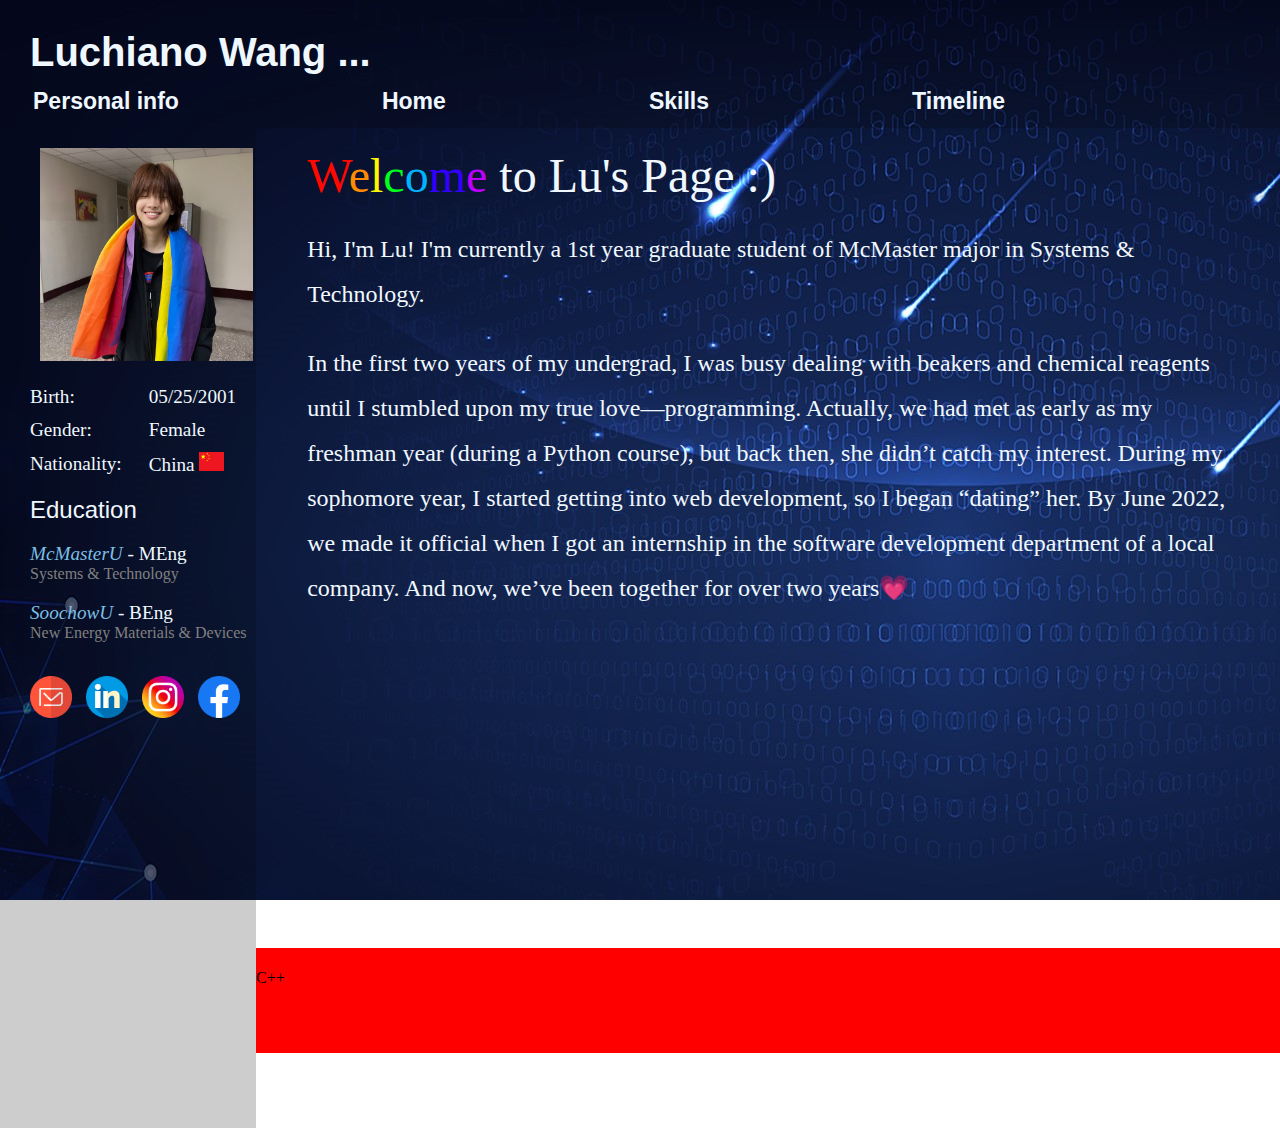
<file: index.html>
<!DOCTYPE html>
<html>
<head>
<link rel="stylesheet" href="web.css">
<title>Luchiano's Page</title>
<link rel="icon" type="image/png" href="icons/developer.png">
</head>
<body>

<div class="name">
    <h1 class="name_h1">Luchiano Wang ...</h1>
</div>

<div class="navigator">
    <table class="navi_table">
        <tr>
            <th class="navi_th">
                Personal info
            </th>
            <th class="navi_th">
            Home
            </th>
            <th class="navi_th">
            Skills
            </th>
            <th class="navi_th">
            Timeline
            </th>
        </tr>
    </table>
</div>

<div class="main">
    <table class="main_tb" style="width: 100%;">
        <tr class="main_tr" >
            <td class="info">
                    <img src="pics/Lu.pic.jpg" alt="Lu" width="212.594px" height="212.594px" style="padding-left: 40px; padding-bottom: 20px; padding-top: 20px;">
                    <table class="info_tb">
                        <tr>
                            <td class="info_td1">Birth:</td>
                            <td class="info_td2">05/25/2001</td>
                        </tr>
                        <tr>
                            <td class="info_td1">Gender:</td>
                            <td class="info_td2">Female</td>
                        </tr>
                        <tr>
                            <td class="info_td1">Nationality:</td>
                            <td class="info_td2">China <img src="pics/CN.png" alt="CN" height="19px" width="25px"></td>
                        </tr>
                    </table>

                    <p class="edu_p1">Education</p>
                    <p class="edu_p2">
                        <a href="https://www.mcmaster.ca/" style="font-style: italic;" target="_blank">McMasterU</a> - MEng
                        <p class="edu_p3">Systems & Technology</p>
                    </p>
                    <p class="edu_p2">
                        <a href="http://eng.suda.edu.cn/" style="font-style: italic;" target="_blank">SoochowU</a> - BEng
                        <p class="edu_p3">New Energy Materials & Devices</p>
                    </p>

                    <br>
                    <a href="mailto:wangq234@mcmaster.ca" target="_blank">
                        <img src="icons/email.png" alt="Email" style="width:42px;height:42px; padding-left: 30px;" >
                    </a>
                    <a href="https://www.linkedin.com/in/qi-wang-a14739328/" target="_blank">
                        <img src="icons/linkedin.png" alt="Linkedin" style="width:42px;height:42px; padding-left: 10px;">
                    </a>
                    <a href="https://www.instagram.com/wangtch_/" target="_blank">
                        <img src="icons/social.png" alt="IG" style="width:42px;height:42px; padding-left: 10px;">
                    </a>
                    <a href="https://www.facebook.com/profile.php?id=100079643147845" target="_blank">
                        <img src="icons/facebook.png" alt="Facebook" style="width:42px;height:42px; padding-left: 10px;">
                    </a>


            </td>
            <td class="content">
                <div class="Home">
                    <p class="Title"><span style="color: rgb(255, 8, 0);">W</span><span style="color: rgb(255, 140, 0);">e</span><span style="color: rgb(255, 247, 0);">l</span><span style="color: rgb(0, 255, 30);">c</span><span style="color: rgb(0, 179, 255);">o</span><span style="color: rgb(51, 0, 255);">m</span><span style="color: rgb(187, 0, 255);">e</span> to Lu's Page :)</p>
                    <p class="Home_p">
                        Hi, I'm Lu! I'm currently a 1st year graduate student of McMaster major in Systems & Technology. 
                    </p>
                    <p class="Home_p">
                        In the first two years of my undergrad, I was busy dealing with beakers and chemical reagents until I stumbled upon my true love—programming. Actually, we had met as early as my freshman year (during a Python course), but back then, she didn’t catch my interest. During my sophomore year, I started getting into web development, so I began “dating” her. By June 2022, we made it official when I got an internship in the software development department of a local company. And now, we’ve been together for over two years&#128151 
                    </p>
                </div>
                <div class="Skills">
                    <p>C++</p>
                </div>
            </td>
        </tr>
    </table>
</div>



</body>

</html>
</file>
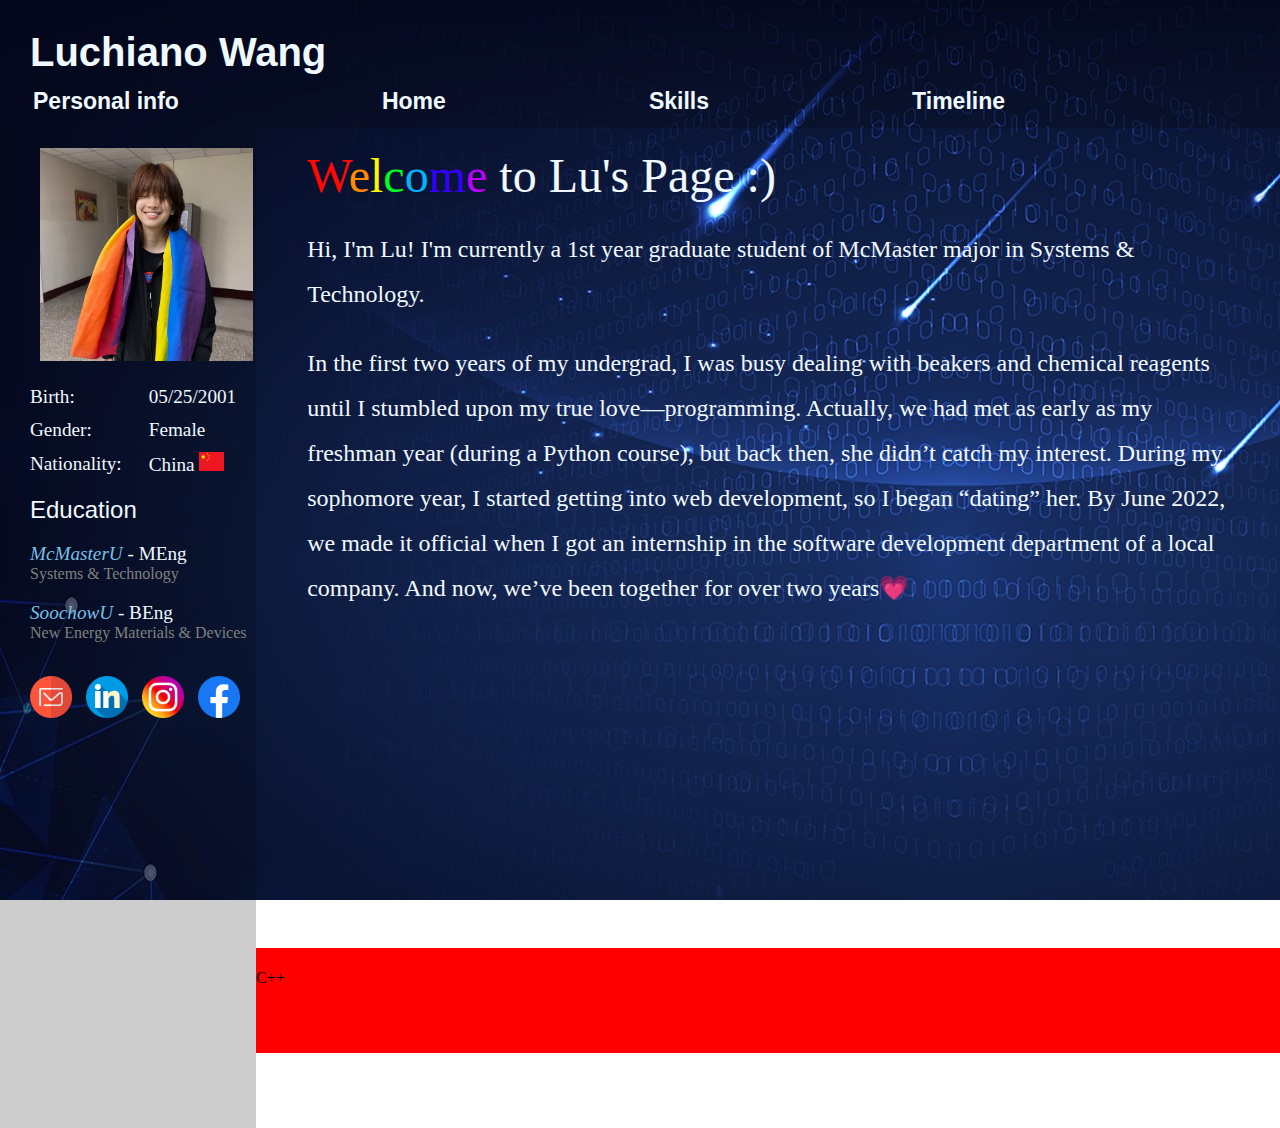
<file: web.html>
<!DOCTYPE html>
<html>
<head>
<link rel="stylesheet" href="web.css">
<title>Luchiano's Page</title>
<link rel="icon" type="image/png" href="icons/developer.png">
</head>
<body>

<div class="name">
    <h1 class="name_h1">Luchiano Wang</h1>
</div>

<div class="navigator">
    <table class="navi_table">
        <tr>
            <th class="navi_th">
                Personal info
            </th>
            <th class="navi_th">
            Home
            </th>
            <th class="navi_th">
            Skills
            </th>
            <th class="navi_th">
            Timeline
            </th>
        </tr>
    </table>
</div>

<div class="main">
    <table class="main_tb" style="width: 100%;">
        <tr class="main_tr" >
            <td class="info">
                    <img src="pics/Lu.pic.jpg" alt="Lu" width="212.594px" height="212.594px" style="padding-left: 40px; padding-bottom: 20px; padding-top: 20px;">
                    <table class="info_tb">
                        <tr>
                            <td class="info_td1">Birth:</td>
                            <td class="info_td2">05/25/2001</td>
                        </tr>
                        <tr>
                            <td class="info_td1">Gender:</td>
                            <td class="info_td2">Female</td>
                        </tr>
                        <tr>
                            <td class="info_td1">Nationality:</td>
                            <td class="info_td2">China <img src="pics/CN.png" alt="CN" height="19px" width="25px"></td>
                        </tr>
                    </table>

                    <p class="edu_p1">Education</p>
                    <p class="edu_p2">
                        <a href="https://www.mcmaster.ca/" style="font-style: italic;" target="_blank">McMasterU</a> - MEng
                        <p class="edu_p3">Systems & Technology</p>
                    </p>
                    <p class="edu_p2">
                        <a href="http://eng.suda.edu.cn/" style="font-style: italic;" target="_blank">SoochowU</a> - BEng
                        <p class="edu_p3">New Energy Materials & Devices</p>
                    </p>

                    <br>
                    <a href="mailto:wangq234@mcmaster.ca" target="_blank">
                        <img src="icons/email.png" alt="Email" style="width:42px;height:42px; padding-left: 30px;" >
                    </a>
                    <a href="https://www.linkedin.com/in/qi-wang-a14739328/" target="_blank">
                        <img src="icons/linkedin.png" alt="Linkedin" style="width:42px;height:42px; padding-left: 10px;">
                    </a>
                    <a href="https://www.instagram.com/wangtch_/" target="_blank">
                        <img src="icons/social.png" alt="IG" style="width:42px;height:42px; padding-left: 10px;">
                    </a>
                    <a href="https://www.facebook.com/profile.php?id=100079643147845" target="_blank">
                        <img src="icons/facebook.png" alt="Facebook" style="width:42px;height:42px; padding-left: 10px;">
                    </a>


            </td>
            <td class="content">
                <div class="Home">
                    <p class="Title"><span style="color: rgb(255, 8, 0);">W</span><span style="color: rgb(255, 140, 0);">e</span><span style="color: rgb(255, 247, 0);">l</span><span style="color: rgb(0, 255, 30);">c</span><span style="color: rgb(0, 179, 255);">o</span><span style="color: rgb(51, 0, 255);">m</span><span style="color: rgb(187, 0, 255);">e</span> to Lu's Page :)</p>
                    <p class="Home_p">
                        Hi, I'm Lu! I'm currently a 1st year graduate student of McMaster major in Systems & Technology. 
                    </p>
                    <p class="Home_p">
                        In the first two years of my undergrad, I was busy dealing with beakers and chemical reagents until I stumbled upon my true love—programming. Actually, we had met as early as my freshman year (during a Python course), but back then, she didn’t catch my interest. During my sophomore year, I started getting into web development, so I began “dating” her. By June 2022, we made it official when I got an internship in the software development department of a local company. And now, we’ve been together for over two years&#128151 
                    </p>
                </div>
                <div class="Skills">
                    <p>C++</p>
                </div>
            </td>
        </tr>
    </table>
</div>



</body>

</html>
</file>
<file: web.css>
body{
    background-image: url(pics/bg.jpeg);
    background-repeat: no-repeat;
    background-attachment: fixed;
    background-size: cover;
}

html, body {
    margin: 0;
    padding: 0;
}

a:link, a:visited{
    color: rgb(123, 191, 230);
    background-color: transparent;
    text-decoration: none;
}

a:hover{
    color: rgba(4, 156, 244, 0.659);
    background-color: transparent;
    text-decoration: underline;
}


.name{
    background-color: rgb(4, 3, 3,0.2);
    height: 20%;
    margin-top:0;
    /* padding-top: 20px;
    padding-bottom: 5px; */
}

.name_h1{
    color: aliceblue;
    font-family:Impact, Haettenschweiler, 'Arial Narrow Bold', sans-serif ;
    font-size: 250%;
    padding-top: 30px;
    padding-bottom: 10px;
    margin-top: 0;
    margin-bottom: 0px;
    padding-left: 30px;
}

.navigator{
    background-color: rgb(4, 3, 3,0.2);
    padding-left: 30px;
    color: aliceblue;
    font-size: larger;
    margin-top: 0;
}

.navi_table{
    padding-bottom: 10px;
}

.navi_th{
    padding-right: 200px;
    font-size: larger;
    font-family:'Trebuchet MS', 'Lucida Sans Unicode', 'Lucida Grande', 'Lucida Sans', Arial, sans-serif;
}

.navi_th:hover{
    color: rgba(182, 179, 179, 0.8);
}

.main{
    height: 1000px;
    width: 100%;
}


.main_tb{
    border: none;
    padding: 0%;
    border-collapse: collapse;
    border-spacing: 0;
}

.main_tr{
    padding: 0;
    border: none;  
}

.info{
    background-color: rgb(4, 3, 3,0.2);
    width: 20%;
    height: 1000px;
    text-align: left;
    vertical-align: top;
    padding: 0;
}

.info_tb{
    /* background-color: blueviolet; */
    border-collapse: collapse;
    border-spacing: 0;
    width: 100%;
    padding-top: 0;
}

.info_td1{
    padding-left: 30px;
    font-size: larger;
    padding-bottom: 10px;
    color: aliceblue;
}

.info_td2{
    padding-left: 0px;
    font-size: larger;
    padding-bottom: 10px;
    color: aliceblue;
}

.edu_p1{
    color:aliceblue;
    padding-left:30px;
    margin-top: 10px;
    margin-bottom: 0px;
    font-size: x-large;
    font-family:'Trebuchet MS', 'Lucida Sans Unicode', 'Lucida Grande', 'Lucida Sans', Arial, sans-serif;
}

.edu_p2{
    color:aliceblue;
    padding-left:30px;
    font-size: larger;
    margin-bottom: 0;
}

.edu_p3{
    color: grey;
    padding-left:30px;
    margin-top: 0;
}


.content
{
    width: 80%;
    border: none;  
    padding: 0;
    margin-top: 0;
    /* background-color: aliceblue; */
    text-align: left;
    vertical-align: top; 
    /* 这俩一定要加，不然内容会自动居中 */
}

.Home
{
    /* background-color:aliceblue; */
    width: 90%;
    height: 800px;
    padding-top: 0px;
    padding-left: 0px;
    padding-right: 0px;
    margin-top:20px;
    margin: auto;
}

.Title
{
    color: aliceblue;
    font-family: Georgia, 'Times New Roman', Times, serif;
    font-size: 300%;
    margin-top: 20px;
    margin-bottom: 20px;
}

.Home_p
{
    color: aliceblue;
    font-family: Georgia, 'Times New Roman', Times, serif;
    font-size: 150%;
    line-height: 45px;
}


.Skills
{
    background-color: red;
    width: 100%;
    height: 100px;
    padding-top: 5px;
    margin-top: 0px;
}
</file>
